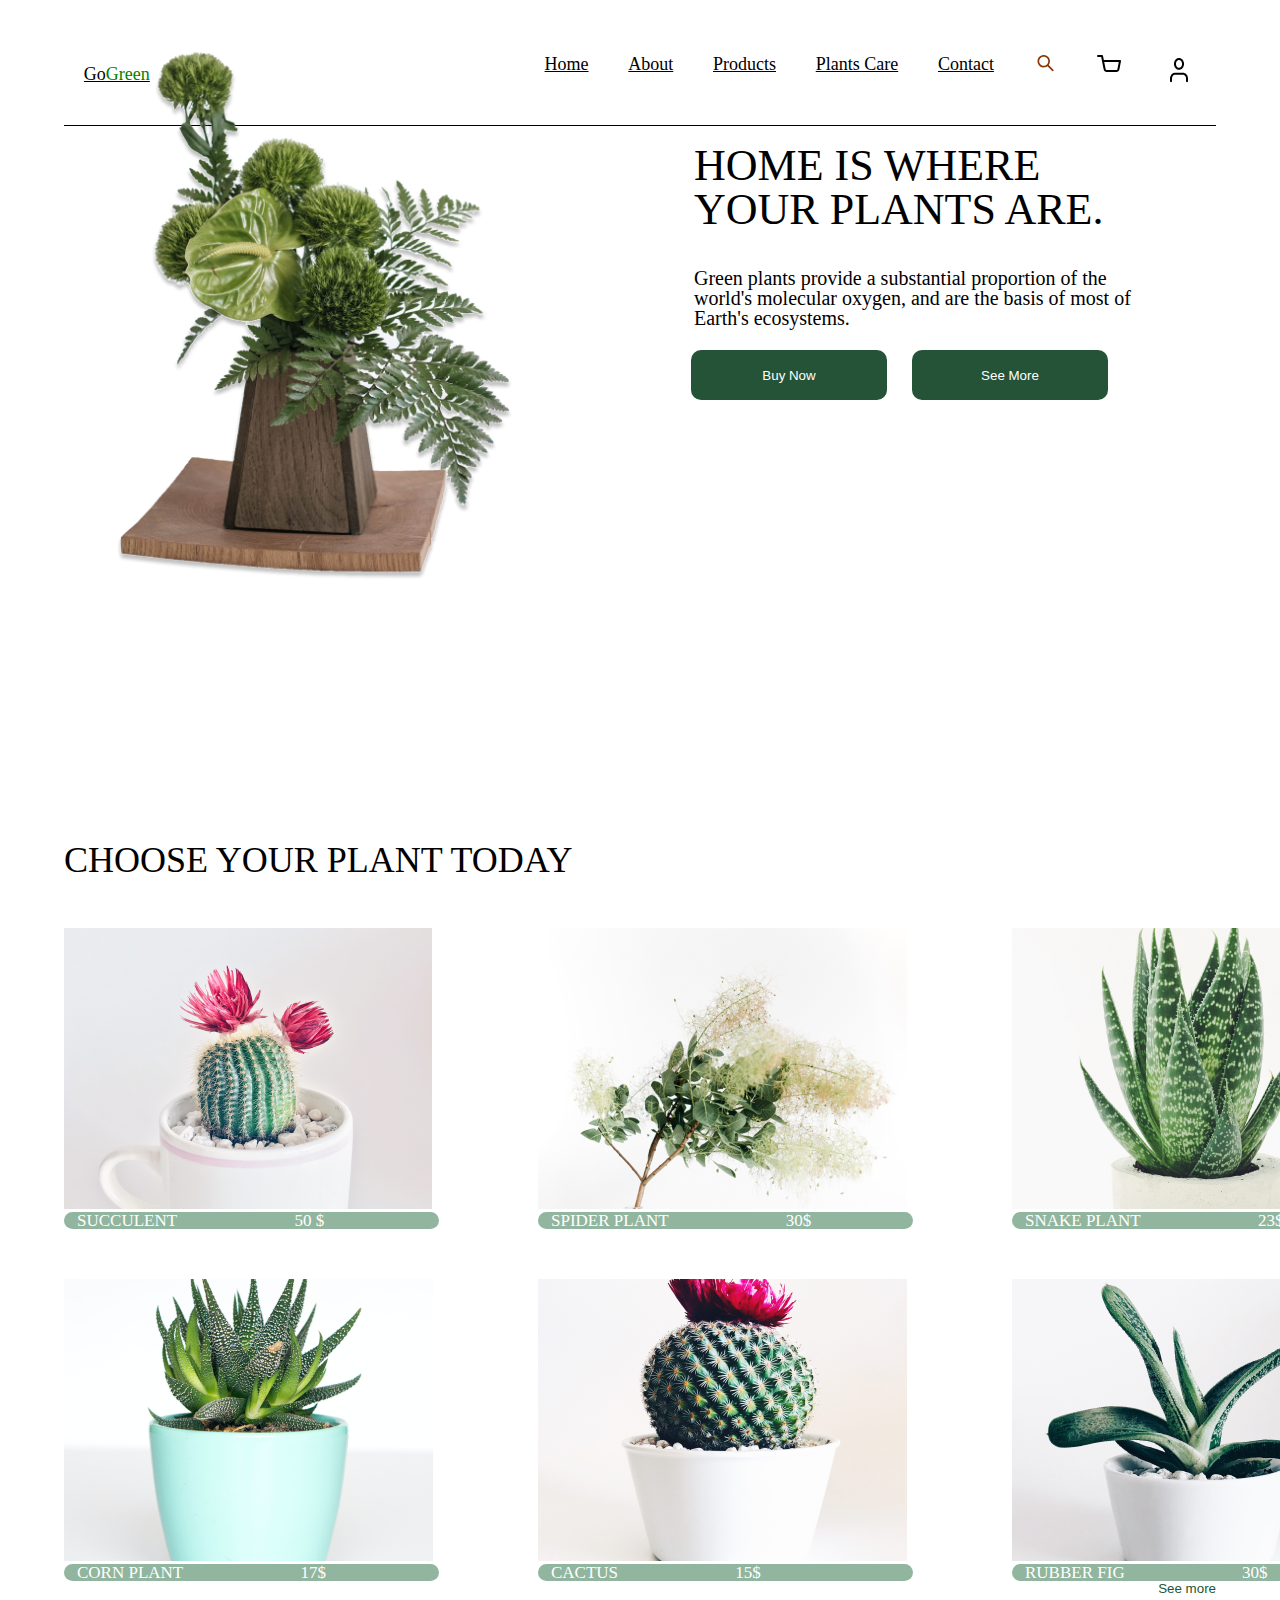
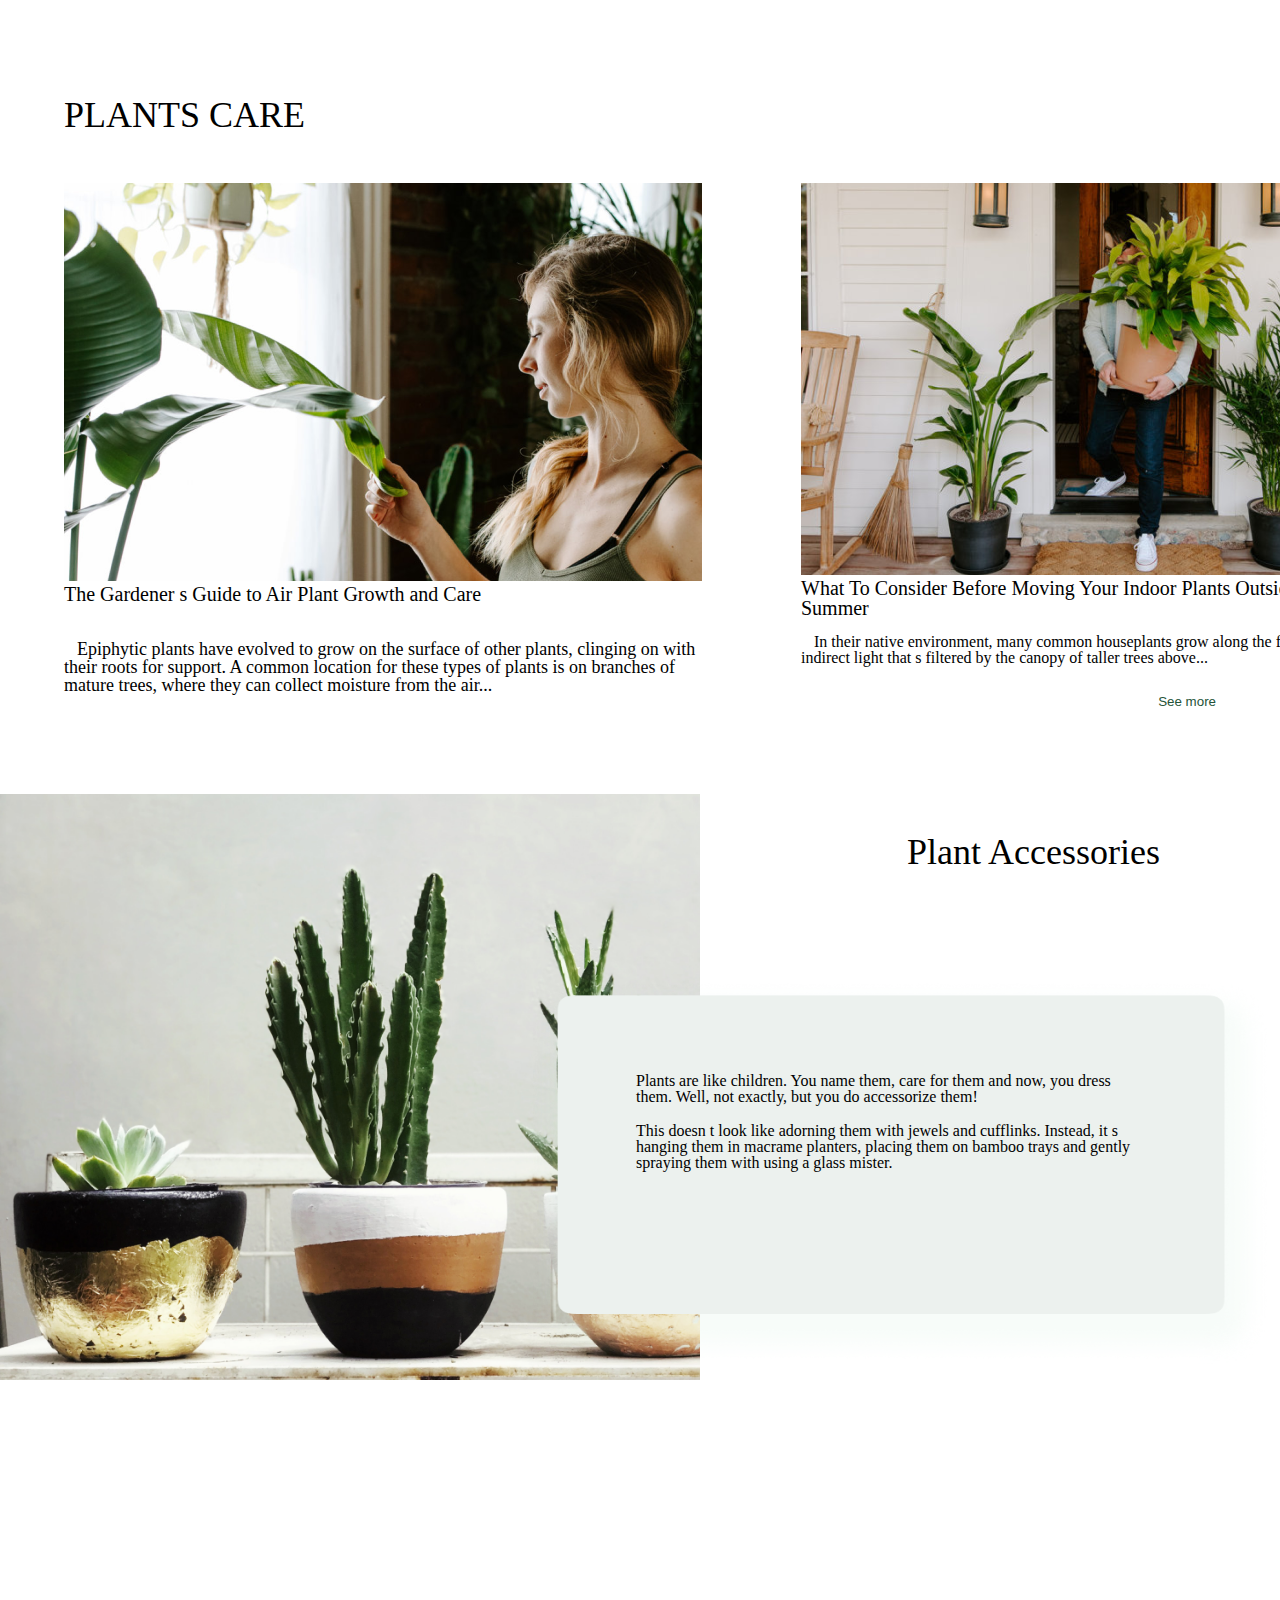
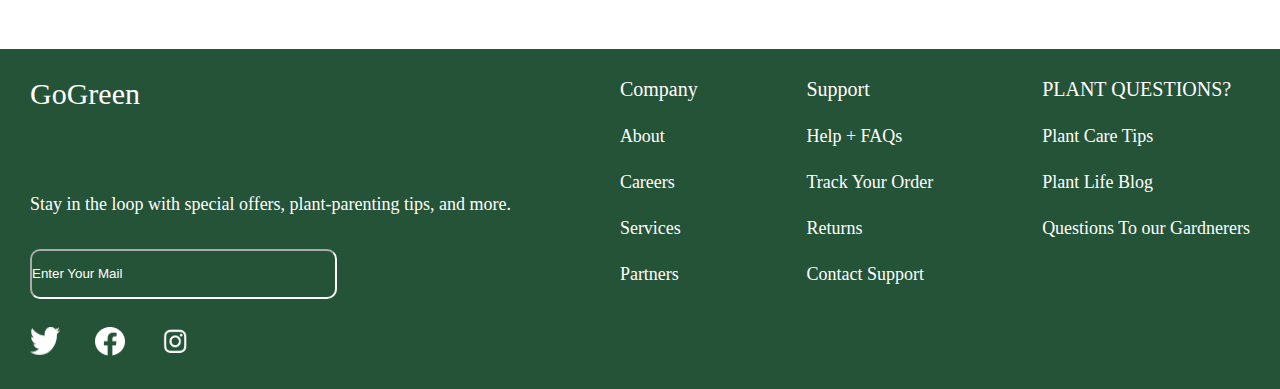
<file: index.html>
<!DOCTYPE html>
<html lang="en">
<head>
    <meta charset="UTF-8">
    <meta http-equiv="X-UA-Compatible" content="IE=edge">
    <meta name="viewport" content="width=device-width, initial-scale=1.0">
    <link rel="stylesheet" href="assets/css/reset.css">
    <link rel="stylesheet" href="assets/css/style.css">
    <title>Main Page</title>
</head>
<body>
    <header>
        <div class="header">
        <nav>
            <ul>
                <li class="first">
                    <a href="index.html">Go<strong>Green</strong></a>
                </li>
                <li>
                    <a href="index.html">Home</a>
                </li>
                <li>
                    <a href="#">About</a>
                </li>
                <li>
                    <a href="#">Products</a>
                </li>
                <li>
                    <a href="#">Plants Care</a>
                </li>
                <li>
                    <a href="assets/pages/contact.html">Contact</a>
                </li>
                <li>
                    <a href="#">
                        <svg width="24" height="17" viewBox="0 0 15 15" fill="none"
                        xmlns="http://www.w3.org/2000/svg">
                        <path
                            d="M5.50003 1.07809e-08C6.52393 -6.40861e-05 7.52751 0.285684 8.39781 0.825075C9.2681 1.36447 9.97055 2.13608 10.4261 3.05306C10.8816 3.97004 11.0721 4.99597 10.9762 6.01536C10.8802 7.03475 10.5017 8.00712 9.88304 8.823L14.03 12.97C14.163 13.104 14.2405 13.2832 14.2472 13.4719C14.2538 13.6605 14.1891 13.8447 14.0659 13.9878C13.9427 14.1308 13.7701 14.2221 13.5825 14.2434C13.395 14.2648 13.2062 14.2147 13.054 14.103L12.97 14.03L8.82304 9.883C8.12761 10.4102 7.31671 10.7643 6.45736 10.9161C5.59801 11.0679 4.71487 11.0131 3.8809 10.7561C3.04694 10.4992 2.28609 10.0474 1.66122 9.43827C1.03635 8.82911 0.565403 8.08001 0.287285 7.25286C0.00916761 6.4257 -0.0681353 5.54424 0.0617636 4.6813C0.191662 3.81837 0.525034 2.99872 1.03433 2.2901C1.54363 1.58148 2.21424 1.00421 2.99075 0.606002C3.76726 0.207794 4.62738 7.20708e-05 5.50003 1.07809e-08ZM5.50003 1.5C4.43917 1.5 3.42175 1.92143 2.67161 2.67157C1.92146 3.42172 1.50003 4.43913 1.50003 5.5C1.50003 6.56087 1.92146 7.57828 2.67161 8.32843C3.42175 9.07857 4.43917 9.5 5.50003 9.5C6.5609 9.5 7.57832 9.07857 8.32846 8.32843C9.07861 7.57828 9.50004 6.56087 9.50004 5.5C9.50004 4.43913 9.07861 3.42172 8.32846 2.67157C7.57832 1.92143 6.5609 1.5 5.50003 1.5Z"
                            fill="#863503" />
                    </svg>
                    </a>
                </li>
                <li>
                    <a href="#">
                        <svg width="24" height="17" viewBox="0 0 24 17" fill="none" xmlns="http://www.w3.org/2000/svg">
                            <path d="M1 1H5L7.68 14.39C7.77144 14.8504 8.02191 15.264 8.38755 15.5583C8.75318 15.8526 9.2107 16.009 9.68 16H19.4C19.8693 16.009 20.3268 15.8526 20.6925 15.5583C21.0581 15.264 21.3086 14.8504 21.4 14.39L23 6H6" stroke="black" stroke-width="2" stroke-linecap="round" stroke-linejoin="round"/>
                            </svg>                            
                    </a>
                </li>
                <li>
                    <a href="#">
                        <img src="assets/img/Icon.PNG" alt="icon">
                    </a>
                </li>
            </ul>
        </nav>
    </div>
    </header>

    <main>
        <section>
            <div class="container">
                <div class="main-wrapper">
                    <img src="assets/img/Plant.png" alt="plant">
                    <h1>HOME IS WHERE YOUR PLANTS ARE.</h1>
                    <p>Green plants provide a substantial proportion of the world's molecular oxygen, and are the basis of most of Earth's ecosystems.</p>
                    <button>Buy Now</button>
                    <button class="btn">See More</button>
                </div>
        </section>

        <section>
            <div class="container">
                <div class="plants">
                    <h1>Choose Your Plant Today</h1>
                </div>
            <div class="wrapper">
                <div class="img">
                    <div class="hov">
                    <img src="assets/img/plants/plant1.png" alt="SUCCULENT">
                    <button class="hov-btn">Add To Cart</button>
                    </div>
                    <div class="text">
                    <p>SUCCULENT</p>
                    <p>50 $</p>
                    </div>
                </div>

                <div class="img">
                    <div class="hov">
                    <img src="assets/img/plants/plant2.png" alt="SPIDER PLANT">
                    <button class="hov-btn">Add To Cart</button>
                    </div>
                    <div class="text">
                    <p>SPIDER PLANT</p>
                    <p>30$</p>
                </div>
                </div>

                <div class="img">
                    <div class="hov">
                    <img src="assets/img/plants/plant3.png" alt="SNAKE PLANT">
                    <button class="hov-btn">Add To Cart</button>
                    </div>
                    <div class="text">
                    <p>SNAKE PLANT</p>
                    <p>23$</p>
                </div>
                </div>
            </div>

            <div class="wrapper">
                <div class="img">
                    <div class="hov">
                    <img src="assets/img/plants/plant4.png" alt="CORN PLANT">
                    <button class="hov-btn">Add To Cart</button>
                    </div>
                    <div class="text">
                    <p>CORN PLANT</p>
                    <p>17$</p>
                    </div>
                </div>

                <div class="img">
                    <div class="hov">
                    <img src="assets/img/plants/plant5.png" alt="CACTUS">
                    <button class="hov-btn">Add To Cart</button>
                </div>
                    <div class="text">
                    <p>CACTUS</p>
                    <p>15$</p>
                </div>
                </div>

                <div class="img">
                    <div class="hov">
                    <img src="assets/img/plants/plant6.png" alt="RUBBER FIG">
                    <button class="hov-btn">Add To Cart</button>
                </div>
                    <div class="text">
                    <p>RUBBER FIG</p>
                    <p>30$</p>
                
                </div>
                </div>
            </div>
            <button class="float">See more</button>
            </div>
        </section>

        <section>
            <div class="container">
                <div class="plants2">
                    <h1>Plants Care</h1>
                </div>
            <div class="wrapper">
                <div class="img">
                    <img src="assets/img/plants/care1.png" alt="plants">
                    <h2>The Gardener s Guide to Air Plant Growth and Care</h2>
                    <p class="p2">Epiphytic plants have evolved to grow on the surface of other plants, clinging on with their roots for support. A common location for these types of plants is on branches of mature trees, where they can collect moisture from the air...</p>
                </div>
                <div class="img">
                    <img src="assets/img//plants/care2.png" alt="plants">
                    <h2>What To Consider Before Moving Your Indoor Plants Outside For The Summer</h2>
                    <p>In their native environment, many common houseplants grow along the forest floor in bright, indirect light that s filtered by the canopy of taller trees above...</p>
                </div>
            </div>
            <button class="float">See more</button>
        </div>
        </section>

        <section>
            <div class="acc">
                <img src="assets/img/acc/acc1.png" alt="plant">
                <h2>Plant Accessories</h2>
                <img class="blank" src="assets/img/acc/acc2.png" alt="blank">
                <p>Plants are like children. You name them, care for them and now, you dress them. Well, not exactly, but you do accessorize them!</p>
                <P class="p3">This doesn t look like adorning them with jewels and cufflinks. Instead, it s hanging them in macrame planters, placing them on bamboo trays and gently spraying them with using a glass mister.</p>
            </div>
        </section>
    </main>

    <footer>
        <div class="footer-wrapper">
            <div>
                <h2>GoGreen</h2>
                <p>Stay in the loop with special offers, plant-parenting tips, and more.</p>
                <input type="text" placeholder="Enter Your Mail">
                <nav>
                    <ul class="footer-links">
                        <li><a href="#"><img src="assets/img/footer/Twitter.png" alt="Instagram"></a></li>
                        <li><a href="#"><img src="assets/img/footer/Facebook.png" alt="Linkedin"></a></li>
                        <li><a href="#"><img src="assets/img/footer/Instagram.png" alt="Facebook"></a></li>
                    </ul>
                </nav>
            </div>
            <div class="footer-list">
                <h3>Company</h3>
                <ul>
                    <li>
                        <p>About</p>
                    </li>
                    <li>
                        <p>Careers</p>
                    </li>
                    <li>
                        <p>Services</p>
                    </li>
                    <li>
                        <p>Partners</p>
                    </li>
                </ul>
            </div>
            <div>
                <h3>Support</h3>
                <ul>
                    <li>
                        <p>Help + FAQs</p>
                    </li>
                    <li>
                        <p>Track Your Order</p>
                    </li>
                    <li>
                        <p>Returns</p>
                    </li>
                    <li>
                        <p>Contact Support</p>
                    </li>
                </ul>
            </div>
            <div>
                <h3>PLANT QUESTIONS?</h3>
                <ul>
                    <li>
                        <p>Plant Care Tips</p>
                    </li>
                    <li>
                        <p>Plant Life Blog</p>
                    </li>
                    <li>
                        <p>Questions To our Gardnerers</p>
                    </li>
                </ul>
            </div>
        </div>
    </footer>
</body>
</html>
</file>
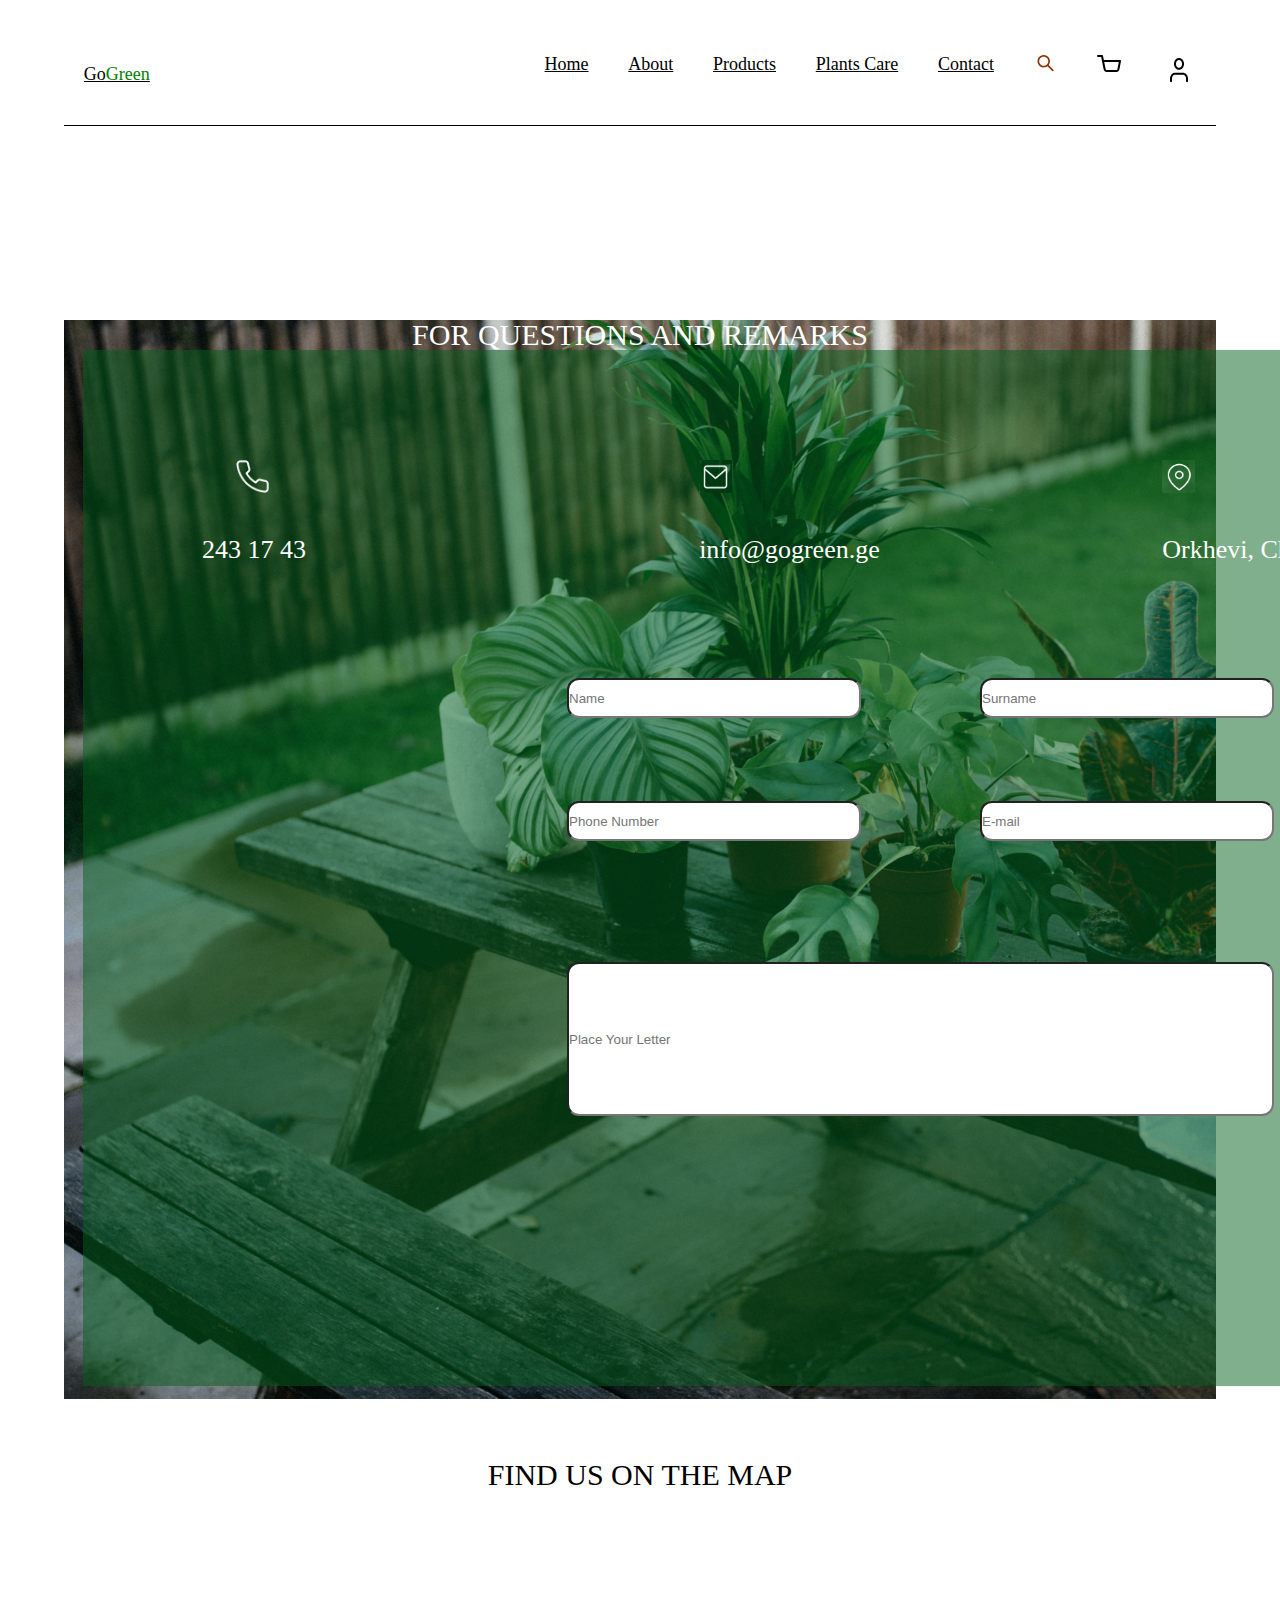
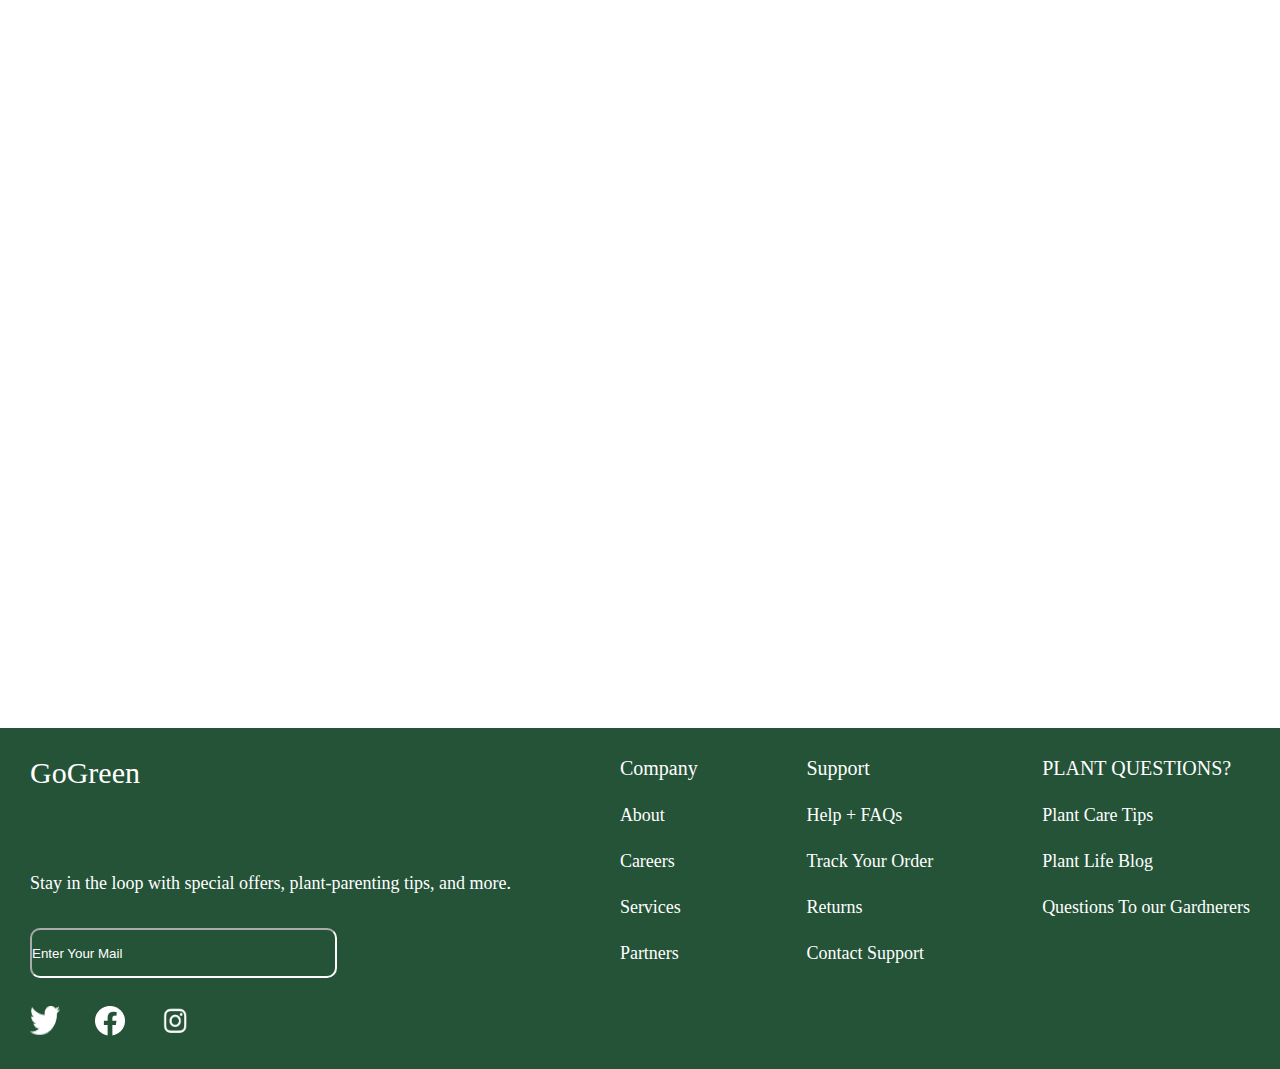
<file: assets/pages/contact.html>
<!DOCTYPE html>
<html lang="en">
<head>
    <meta charset="UTF-8">
    <meta http-equiv="X-UA-Compatible" content="IE=edge">
    <meta name="viewport" content="width=device-width, initial-scale=1.0">
    <link rel="stylesheet" href="../css/reset.css">
    <link rel="stylesheet" href="../css/style.css">
    <title>Contact Us</title>
</head>
<body>
    <header>
        <div class="header">
        <nav>
            <ul>
                <li class="first">
                    <a href="../../index.html">Go<strong>Green</strong></a>
                </li>
                <li>
                    <a href="../../index.html">Home</a>
                </li>
                <li>
                    <a href="#">About</a>
                </li>
                <li>
                    <a href="#">Products</a>
                </li>
                <li>
                    <a href="#">Plants Care</a>
                </li>
                <li>
                    <a href="contact.html">Contact</a>
                </li>
                <li>
                    <a href="#">
                        <svg width="24" height="17" viewBox="0 0 15 15" fill="none"
                        xmlns="http://www.w3.org/2000/svg">
                        <path
                            d="M5.50003 1.07809e-08C6.52393 -6.40861e-05 7.52751 0.285684 8.39781 0.825075C9.2681 1.36447 9.97055 2.13608 10.4261 3.05306C10.8816 3.97004 11.0721 4.99597 10.9762 6.01536C10.8802 7.03475 10.5017 8.00712 9.88304 8.823L14.03 12.97C14.163 13.104 14.2405 13.2832 14.2472 13.4719C14.2538 13.6605 14.1891 13.8447 14.0659 13.9878C13.9427 14.1308 13.7701 14.2221 13.5825 14.2434C13.395 14.2648 13.2062 14.2147 13.054 14.103L12.97 14.03L8.82304 9.883C8.12761 10.4102 7.31671 10.7643 6.45736 10.9161C5.59801 11.0679 4.71487 11.0131 3.8809 10.7561C3.04694 10.4992 2.28609 10.0474 1.66122 9.43827C1.03635 8.82911 0.565403 8.08001 0.287285 7.25286C0.00916761 6.4257 -0.0681353 5.54424 0.0617636 4.6813C0.191662 3.81837 0.525034 2.99872 1.03433 2.2901C1.54363 1.58148 2.21424 1.00421 2.99075 0.606002C3.76726 0.207794 4.62738 7.20708e-05 5.50003 1.07809e-08ZM5.50003 1.5C4.43917 1.5 3.42175 1.92143 2.67161 2.67157C1.92146 3.42172 1.50003 4.43913 1.50003 5.5C1.50003 6.56087 1.92146 7.57828 2.67161 8.32843C3.42175 9.07857 4.43917 9.5 5.50003 9.5C6.5609 9.5 7.57832 9.07857 8.32846 8.32843C9.07861 7.57828 9.50004 6.56087 9.50004 5.5C9.50004 4.43913 9.07861 3.42172 8.32846 2.67157C7.57832 1.92143 6.5609 1.5 5.50003 1.5Z"
                            fill="#863503" />
                    </svg>
                    </a>
                </li>
                <li>
                    <a href="#">
                        <svg width="24" height="17" viewBox="0 0 24 17" fill="none" xmlns="http://www.w3.org/2000/svg">
                            <path d="M1 1H5L7.68 14.39C7.77144 14.8504 8.02191 15.264 8.38755 15.5583C8.75318 15.8526 9.2107 16.009 9.68 16H19.4C19.8693 16.009 20.3268 15.8526 20.6925 15.5583C21.0581 15.264 21.3086 14.8504 21.4 14.39L23 6H6" stroke="black" stroke-width="2" stroke-linecap="round" stroke-linejoin="round"/>
                            </svg>                            
                    </a>
                </li>
                <li>
                    <a href="#">
                        <img src="../img/Icon.PNG" alt="icon">
                    </a>
                </li>
            </ul>
        </nav>
    </div>
    </header>
    
    <main>
        <section>
            <div class="contact">
                <div class="cont">
                    <h1>FOR QUESTIONS AND REMARKS</h1>
                </div>
                <div class="icons">
                    <div>
                    <img class="first-cont" src="../img/contact/call.png" alt="phone">
                    <p class="first-text">243 17 43</p>
                    </div>

                    <div>
                    <img src="../img/contact/mail.PNG" alt="mail">
                    <p>info@gogreen.ge</p>
                    </div>

                    <div>
                    <img src="../img/contact/location.PNG" alt="location">
                    <p>Orkhevi, Chantladze Street 1</p>
                    </div>

                </div>
            <div class="">
                <input class="box" type="text" placeholder="Name">
                <input class="box2" type="text" placeholder="Surname">
                <input class="box3" type="text" placeholder="Phone Number">
                <input class="box4" type="mail" placeholder="E-mail">
                <input class="box5" type="text" placeholder="Place Your Letter">
            </div>
        </div>
        </section>

        <section>
            <div class="contact-header">
                <h2>FIND US ON THE MAP</h2>
            

            <div class="map">
                <iframe src="https://www.google.com/maps/embed?pb=!1m14!1m12!1m3!1d47642.34409413847!2d44.765114573516875!3d41.728146179249926!2m3!1f0!2f0!3f0!3m2!1i1024!2i768!4f13.1!5e0!3m2!1sen!2sge!4v1677502698221!5m2!1sen!2sge" width="600" height="450" style="border:0;" allowfullscreen="" loading="lazy" referrerpolicy="no-referrer-when-downgrade"></iframe>
            </div>
        </div>
        </section>
    </main>

    <footer>
        <div class="footer-wrapper">
            <div>
                <h2>GoGreen</h2>
                <p>Stay in the loop with special offers, plant-parenting tips, and more.</p>
                <input type="text" placeholder="Enter Your Mail">
                <nav>
                    <ul class="footer-links">
                        <li><a href="#"><img src="../img/footer/Twitter.png" alt="Instagram"></a></li>
                        <li><a href="#"><img src="../img/footer/Facebook.png" alt="Linkedin"></a></li>
                        <li><a href="#"><img src="../img/footer/Instagram.png" alt="Facebook"></a></li>
                    </ul>
                </nav>
            </div>
            <div class="footer-list">
                <h3>Company</h3>
                <ul>
                    <li>
                        <p>About</p>
                    </li>
                    <li>
                        <p>Careers</p>
                    </li>
                    <li>
                        <p>Services</p>
                    </li>
                    <li>
                        <p>Partners</p>
                    </li>
                </ul>
            </div>
            <div>
                <h3>Support</h3>
                <ul>
                    <li>
                        <p>Help + FAQs</p>
                    </li>
                    <li>
                        <p>Track Your Order</p>
                    </li>
                    <li>
                        <p>Returns</p>
                    </li>
                    <li>
                        <p>Contact Support</p>
                    </li>
                </ul>
            </div>
            <div>
                <h3>PLANT QUESTIONS?</h3>
                <ul>
                    <li>
                        <p>Plant Care Tips</p>
                    </li>
                    <li>
                        <p>Plant Life Blog</p>
                    </li>
                    <li>
                        <p>Questions To our Gardnerers</p>
                    </li>
                </ul>
            </div>
        </div>
    </footer>
</body>
</html>
</file>
<file: assets/css/style.css>
:root{    
    --main-color: #255338;
    --title-color: #FFFFFF;
    --size-18: 18px;
    --size-20: 20px;
    --size-30: 30px;
}
.header{
    max-width: 1240px;
    width: 90%;
    border-bottom: 1px solid black;
    margin: 0 auto;
}
.header ul{
    display: flex;
    justify-content: space-around;
    margin-top: 55px;
    flex-wrap: wrap;
}
strong{
    color: green;
}
.header a{
    color: black;
    font-size: var(--size-18);
}
.first{
    font-size: var(--size-30);
    margin-right: 355px;
    margin-bottom: 40px;
}
/*Footer*/
footer{
    margin-top: 266px;
    background: #255338;
}
.footer-wrapper{
    display: flex;
    flex-direction: row;
    justify-content:space-between;
    padding: 30px;
}
.footer-links{
    display: flex;
    gap: 35px;
}
.footer-links img{
    width: 29.98px;
    height: 29.53px;
}
.footer-links a{
    color: white;
}
.footer-wrapper p{
    margin-top: 17px;
    font-size: var(--size-18);
    color: white;
}
.footer-wrapper h2{
    font-size: var(--size-30);
    color: var(--title-color);
    margin-bottom: 86px;
}
.footer-wrapper input{
    width: 307px;
    height: 50px;
    margin-top: 36px;
    border-radius: 10px;
    border-color: var(--title-color);
    background-color: var(--main-color);
}
.footer-wrapper ::placeholder{
    color: var(--title-color);
}
.footer-wrapper h3{
    color: white;
    font-size: 20px;
} 
.footer-wrapper li{
    font-size: var(--size-18);
    color: white;
    margin-top: 28px;
}
.footer-wrapper a{
    color: var(--main-color);
    text-decoration-line: underline;
}
/*Main*/
.container{
    max-width: 1240px;
    width: 90%;
    margin: 0 auto;
}
.main-wrapper img{
    position: absolute;
    width: 501px;
    height: 604px;
    top: 9px;
}
.main-wrapper h1{
    position: absolute;
    width: 472px;
    height: 111px;
    left: 694px;
    top: 144px;
    font-size: 44px;
}
.main-wrapper p{
    position: absolute;
    width: 472px;
    height: 111px;
    left: 694px;
    top: 268px;
    font-size: var(--size-20);
}
.main-wrapper button{
    position: absolute;
    width: 196px;
    height: 50px;
    left: 691px;
    top: 350px;
    background-color: var(--main-color);
    color: var(--title-color);
    border-radius: 10px;
}
.main-wrapper .btn{
    position: absolute;
    width: 196px;
    height: 50px;
    left: 912px;
    top: 350px;
    background-color: var(--main-color);
    color: var(--title-color);
    border-radius: 10px;
}
.plants h1{
    margin-top: 716px;
    font-size: 36px;
    text-transform: uppercase;
    margin-bottom: 20px;
}
.wrapper{
    display: grid;
    grid-template-columns: repeat(3, 1fr);
    gap: 99px;
    margin-top: 50px;
}
.img p{
    display: inline;
    margin-right: 100px;
    margin-left: 13px;
}
.img .text{
    background: rgba(54, 121, 79, 0.55);
    color: var(--title-color);
    width: 375px;
    border-radius: 10px;
    font-size: 17px;
}
.hov-btn{
    display: none;
    width: 216.5px;
    height: 50.19px;
    border-radius: 10px;
    margin-left: 76px;
    border: 1px solid black;
    
}
.hov img:hover +.hov-btn{
    display: block;
    color: var(--main-color);
    background-color: var(--title-color);
}
.float{
    float: right;
    color: var(--main-color);
}
.plants2 h1{
    margin-top: 116px;
    font-size: 36px;
    text-transform: uppercase;
    margin-bottom: 20px;
}
.img h2{
    font-size: var(--size-20);
    width: 569px;
    height: 24px;
    margin-bottom: 32px;
}
.img .p2{
    width: 627px;
    height: 80px;
    font-size: var(--size-18);
    margin-bottom: 100px;
}
.acc img{
    width: 700px;
    left: 0px;
    top: 2589px;
    margin-top: 100px;
}
.acc h2{
    position: absolute;
    width: 381px;
    height: 44px;
    left: 907px;
    top: 2434px;
    font-size: 36px;
}
.acc p{
    position: absolute;
    width: 511px;
    height: 123px;
    left: 636px;
    top: 2673px;
    
}
.acc .blank{
    position: absolute;
    width: 744px;
    height: 389px;
    left: 528px;
    top: 2479px;
}
.acc .p3{
    position: absolute;
    width: 511px;
    height: 123px;
    left: 636px;
    top: 2723px; 
}
/*Contact*/
.contact{
    max-width: 1440px;
    height: 1079px;
    width: 90%;
    margin: 0 auto;
    margin-top: 194px;
    background: url(../img/contact/background.png);
}
.contact h1{
    display: flex;
    justify-content: center;
    color: var(--title-color);
    font-size: var(--size-30);
}
.icons{
    width: 1402px;
    height: 1036px;
    background: rgba(1, 96, 27, 0.5);
    margin-left: 19px;
    display: flex;
}
.icons img{
    margin-top: 110px;
    margin-right: 430px;
    Width:    33.15px;
    Height:   33.21px;
}
.first-cont{
    margin-left: 153px;
}
.first-text{
    margin-left: 119px;
}
.icons p{
    color: var(--title-color);
    font-size: 26px;
    margin-top: 41px;
}
.box{
    position: absolute;
    width: 294px;
    height: 40px;
    left: 467px;
    top: 678px;
    border-radius: 12px;
    margin-left: 100px;
}
.box2{
    position: absolute;
    width: 294px;
    height: 40px;
    left: 980px;
    top: 678px;
    border-radius: 12px;
}
.box3{
    position: absolute;
    width: 294px;
    height: 40px;
    left: 567px;
    top: 801px;
    border-radius: 12px;
}
.box4{
    position: absolute;
    width: 294px;
    height: 40px;
    left: 980px;
    top: 801px;
    border-radius: 12px;
}
.box5{
    position: absolute;
    width: 707px;
    height: 154px;
    left: 567px;
    top: 962px;
    border-radius: 12px;
}
.contact-header{
    max-width: 1440px;
    width: 90%;
    margin: 0 auto;
}
.contact-header h2{
    display: flex;
    justify-content: center;
    margin-top: 61px;
    font-size: var(--size-30);
}
.map iframe{
    margin-left: 282px;
    margin-top: 118px;
    width: 877.49px;
    height: 451px;
}
</file>
